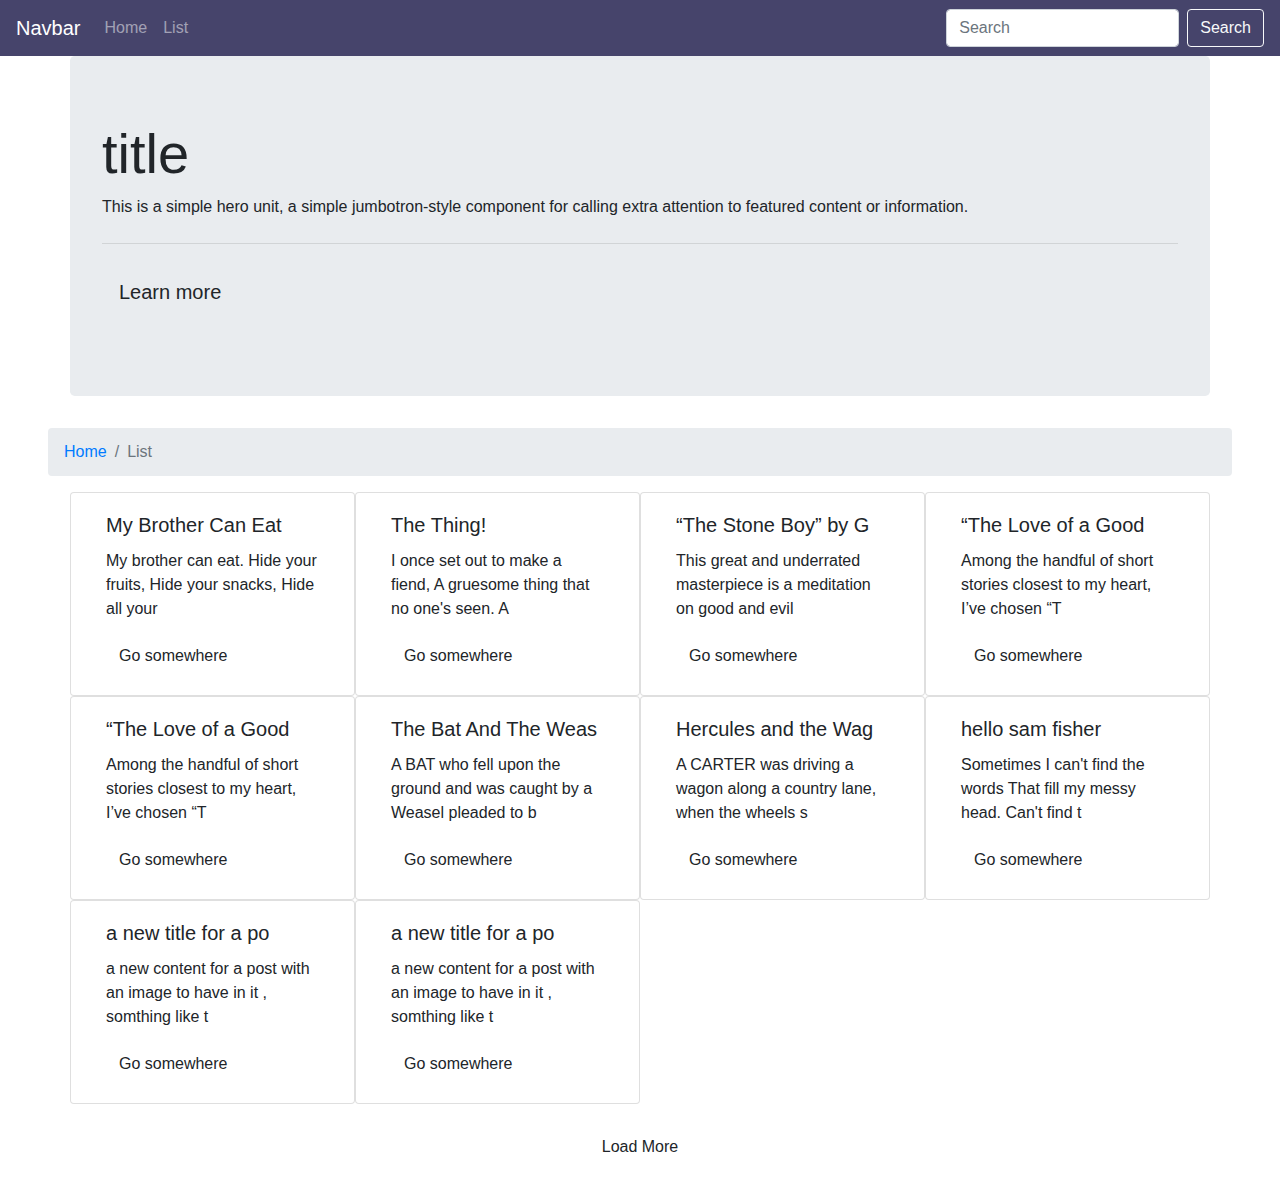
<file: index.html>
<!DOCTYPE html>
<html>
  <head>
    <title>list</title>
    <meta charset="utf-8" />
    <meta name="viewport" content="width=device-width, initial-scale=1" />
    <link rel="stylesheet" type="text/css" href="/style/list.css" />
    <link
      rel="stylesheet"
      type="text/css"
      href="https://cdn.jsdelivr.net/npm/bootstrap@4.6.0/dist/css/bootstrap.min.css"
    />
    <script
      type="text/javascript"
      src="https://cdn.jsdelivr.net/npm/bootstrap@4.6.0/dist/js/bootstrap.min.js"
    ></script>
  </head>
  <body>
    <nav class="navbar navbar-expand-lg navbar-dark color">
      <a class="navbar-brand" href="#">Navbar</a>

      <button
        class="navbar-toggler"
        type="button"
        data-toggle="collapse"
        data-target="#collapsibleNavbar"
      >
        <span class="navbar-toggler-icon"></span>
      </button>

      <div class="collapse navbar-collapse" id="collapsibleNavbar">
        <ul class="navbar-nav mr-auto">
          <li class="nav-item">
            <a class="nav-link" href="#">Home </a>
          </li>

          <li class="nav-item">
            <a class="nav-link" href="#">List</a>
          </li>
        </ul>
        <form class="form-inline">
          <input
            class="form-control mr-sm-2"
            type="search"
            placeholder="Search"
            aria-label="Search"
          />
          <button class="btn btn-outline-light my-sm-0" type="submit">
            Search
          </button>
        </form>
      </div>
    </nav>

    <div class="jumbotron container">
      <h1 class="display-4">title</h1>
      <p>
        This is a simple hero unit, a simple jumbotron-style component for
        calling extra attention to featured content or information.
      </p>
      <hr class="my-4" />
      <p>
        <a class="btn color btn-lg" href="#" role="button">Learn more</a>
      </p>
    </div>

    <nav aria-label="breadcrumb" class="mx-5">
      <ol class="breadcrumb">
        <li class="breadcrumb-item"><a href="#">Home</a></li>
        <li class="breadcrumb-item active" aria-current="page"><a>List</a></li>
      </ol>
    </nav>

    <div class="container">
      <!--full box-->
      <div class="row justify-center" id="row">
        <!--row-->
      </div>
      <div id="nav"></div>
      <div id="breadcrumb"></div>
      <div id="app"></div>

      <br />
      <div id="loadmore"></div>
    </div>
    <br />

    <div class="row justify-content-center" id="loadmore"></div>
    <script type="module" src="./js/index.js"></script>
  </body>
</html>
</file>
<file: style/list.css>
.card{
	width: 16rem;
}
.color{
	background-color: #46446B;
}
.btn{
	color: white;
}
.btnCard{
	background-color: #3B81A3;
}
</file>
